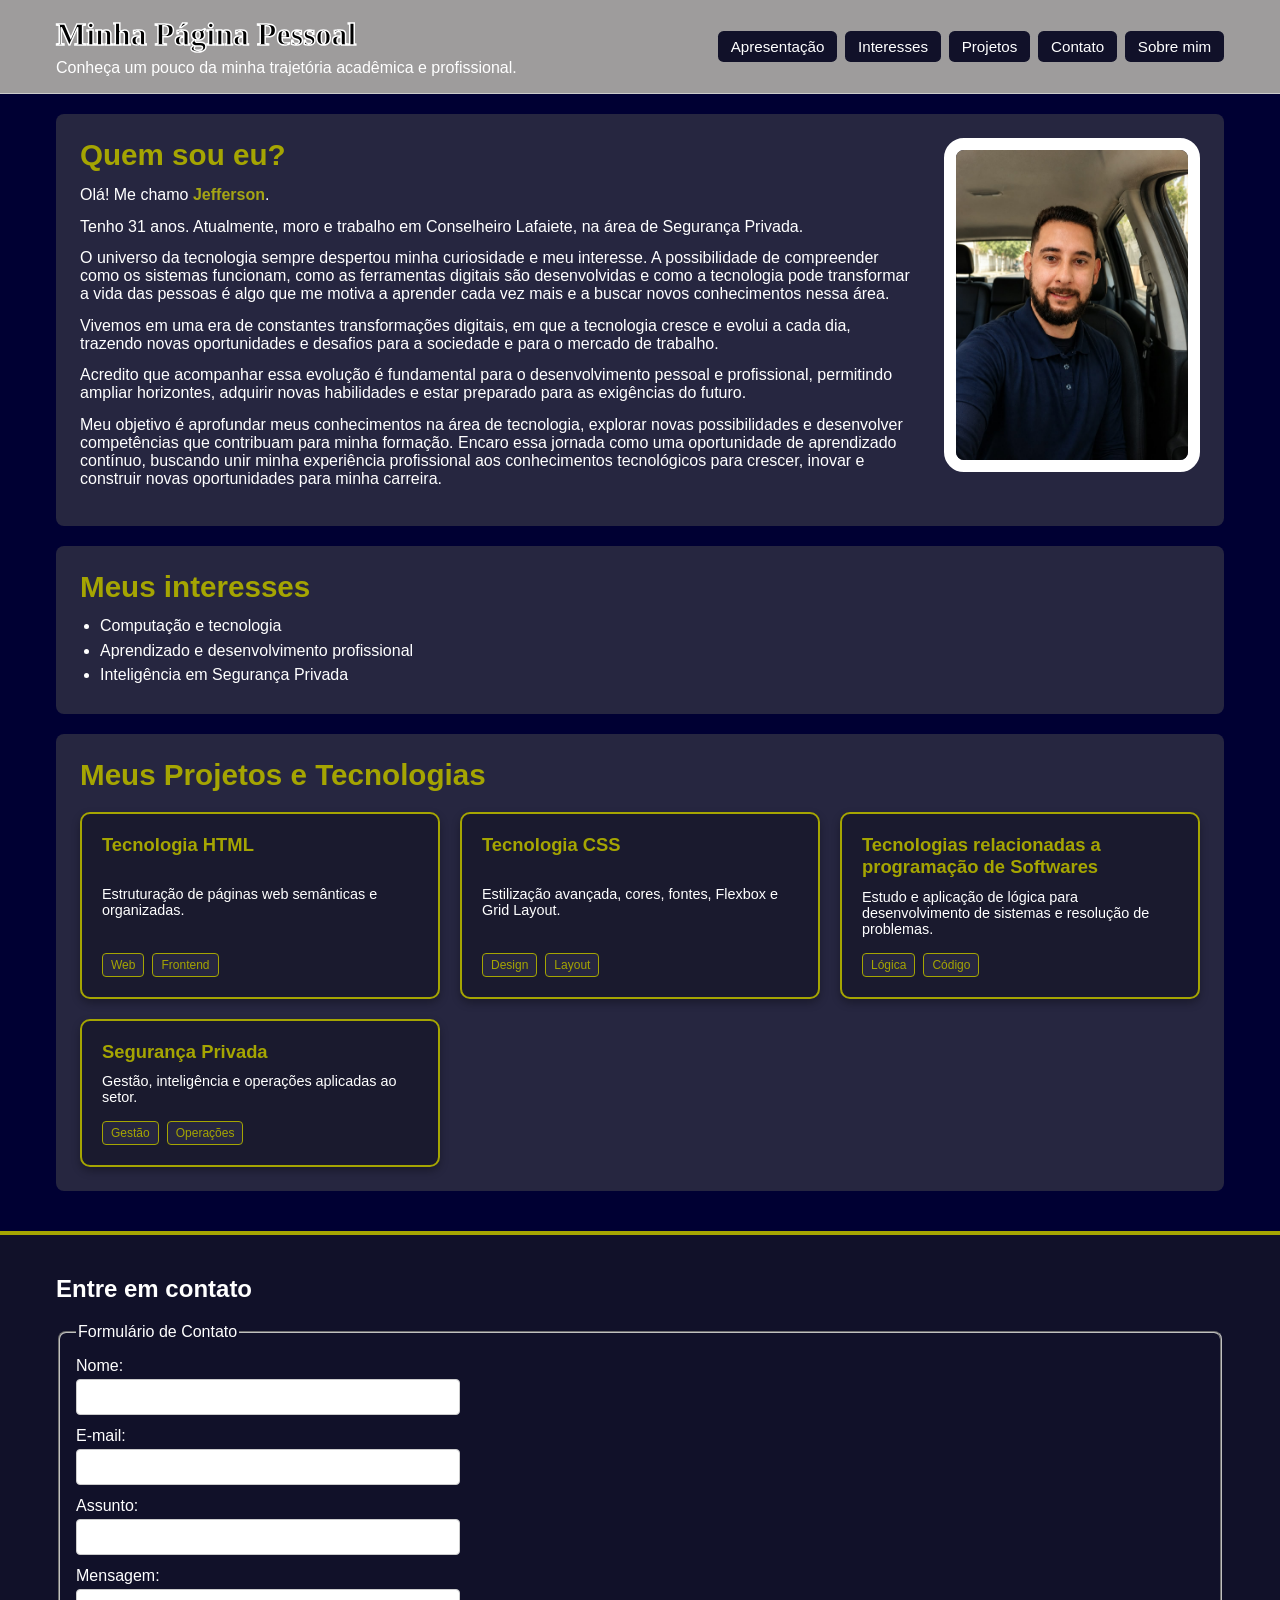
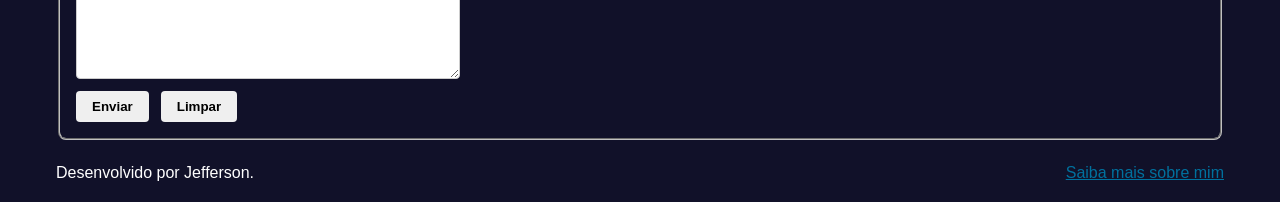
<file: index.html>
<!DOCTYPE html>
<html lang="pt-br">
<head>
    <link rel="stylesheet" href="style.css">
    <meta charset="UTF-8">
    <meta name="viewport" content="width=device-width, initial-scale=1.0">
    <title>Minha Página Pessoal</title>
</head>
<body>

    <header class="topo">
        <div class="container topo-conteudo">
            <div class="topo-identidade">
                <h1>Minha Página Pessoal</h1>
                <p>Conheça um pouco da minha trajetória acadêmica e profissional.</p>
            </div>

            <nav class="menu" aria-label="Navegação principal">
                <a href="#apresentacao">Apresentação</a>
                <a href="#hobbies">Interesses</a>
                <a href="#projetos">Projetos</a>
                <a href="#contato">Contato</a>
                <a href="sobre.html">Sobre mim</a>
            </nav>
        </div>
    </header>

    <main class="container conteudo-principal">
        <section id="apresentacao" class="secao apresentacao-box">
            <div class="apresentacao-texto">
                <h2>Quem sou eu?</h2>

                <p>Olá! Me chamo <span class="destaque">Jefferson</span>.</p>
                <p>Tenho 31 anos. Atualmente, moro e trabalho em Conselheiro Lafaiete, na área de Segurança Privada.</p>
                <p>O universo da tecnologia sempre despertou minha curiosidade e meu interesse. A possibilidade de compreender como os sistemas funcionam, como as ferramentas digitais são desenvolvidas e como a tecnologia pode transformar a vida das pessoas é algo que me motiva a aprender cada vez mais e a buscar novos conhecimentos nessa área.</p>
                <p>Vivemos em uma era de constantes transformações digitais, em que a tecnologia cresce e evolui a cada dia, trazendo novas oportunidades e desafios para a sociedade e para o mercado de trabalho.</p>
                <p>Acredito que acompanhar essa evolução é fundamental para o desenvolvimento pessoal e profissional, permitindo ampliar horizontes, adquirir novas habilidades e estar preparado para as exigências do futuro.</p>
                <p>Meu objetivo é aprofundar meus conhecimentos na área de tecnologia, explorar novas possibilidades e desenvolver competências que contribuam para minha formação. Encaro essa jornada como uma oportunidade de aprendizado contínuo, buscando unir minha experiência profissional aos conhecimentos tecnológicos para crescer, inovar e construir novas oportunidades para minha carreira.</p>
            </div>

            <div class="apresentacao-foto">
                <img src="img/jefferson.jpg.jpeg" alt="Foto pessoal de Jefferson">
            </div>
        </section>

        <section id="hobbies" class="secao">
            <h2>Meus interesses</h2>

            <ul>
                <li>Computação e tecnologia</li>
                <li>Aprendizado e desenvolvimento profissional</li>
                <li>Inteligência em Segurança Privada</li>
            </ul>
        </section>

        <section id="projetos" class="secao">
            <h2>Meus Projetos e Tecnologias</h2>

            <div class="container-cards">
                <article class="card">
                    <h3>Tecnologia HTML</h3>
                    <p>Estruturação de páginas web semânticas e organizadas.</p>
                    <div class="tags">
                        <span class="tag">Web</span>
                        <span class="tag">Frontend</span>
                    </div>
                </article>

                <article class="card">
                    <h3>Tecnologia CSS</h3>
                    <p>Estilização avançada, cores, fontes, Flexbox e Grid Layout.</p>
                    <div class="tags">
                        <span class="tag">Design</span>
                        <span class="tag">Layout</span>
                    </div>
                </article>

                <article class="card">
                    <h3>Tecnologias relacionadas a programação de Softwares</h3>
                    <p>Estudo e aplicação de lógica para desenvolvimento de sistemas e resolução de problemas.</p>
                    <div class="tags">
                        <span class="tag">Lógica</span>
                        <span class="tag">Código</span>
                    </div>
                </article>

                <article class="card">
                    <h3>Segurança Privada</h3>
                    <p>Gestão, inteligência e operações aplicadas ao setor.</p>
                    <div class="tags">
                        <span class="tag">Gestão</span>
                        <span class="tag">Operações</span>
                    </div>
                </article>
            </div>
        </section>
    </main>

    <footer class="rodape">
        <div class="container rodape-conteudo">
            <section id="contato" class="contato-box">
                <h2>Entre em contato</h2>

                <form>
                    <fieldset>
                        <legend>Formulário de Contato</legend>

                        <div class="campo-form">
                            <label for="nome">Nome:</label>
                            <input type="text" id="nome" name="nome" required>
                        </div>

                        <div class="campo-form">
                            <label for="email">E-mail:</label>
                            <input type="email" id="email" name="email" required>
                        </div>

                        <div class="campo-form">
                            <label for="assunto">Assunto:</label>
                            <input type="text" id="assunto" name="assunto">
                        </div>

                        <div class="campo-form">
                            <label for="mensagem">Mensagem:</label>
                            <textarea id="mensagem" name="mensagem" rows="4" required></textarea>
                        </div>

                        <div class="botoes-form">
                            <button type="submit">Enviar</button>
                            <button type="reset">Limpar</button>
                        </div>
                    </fieldset>
                </form>
            </section>

            <div class="rodape-creditos">
                <p>Desenvolvido por Jefferson.</p>
                <a href="sobre.html">Saiba mais sobre mim</a>
            </div>
        </div>
    </footer>

</body>
</html>
</file>
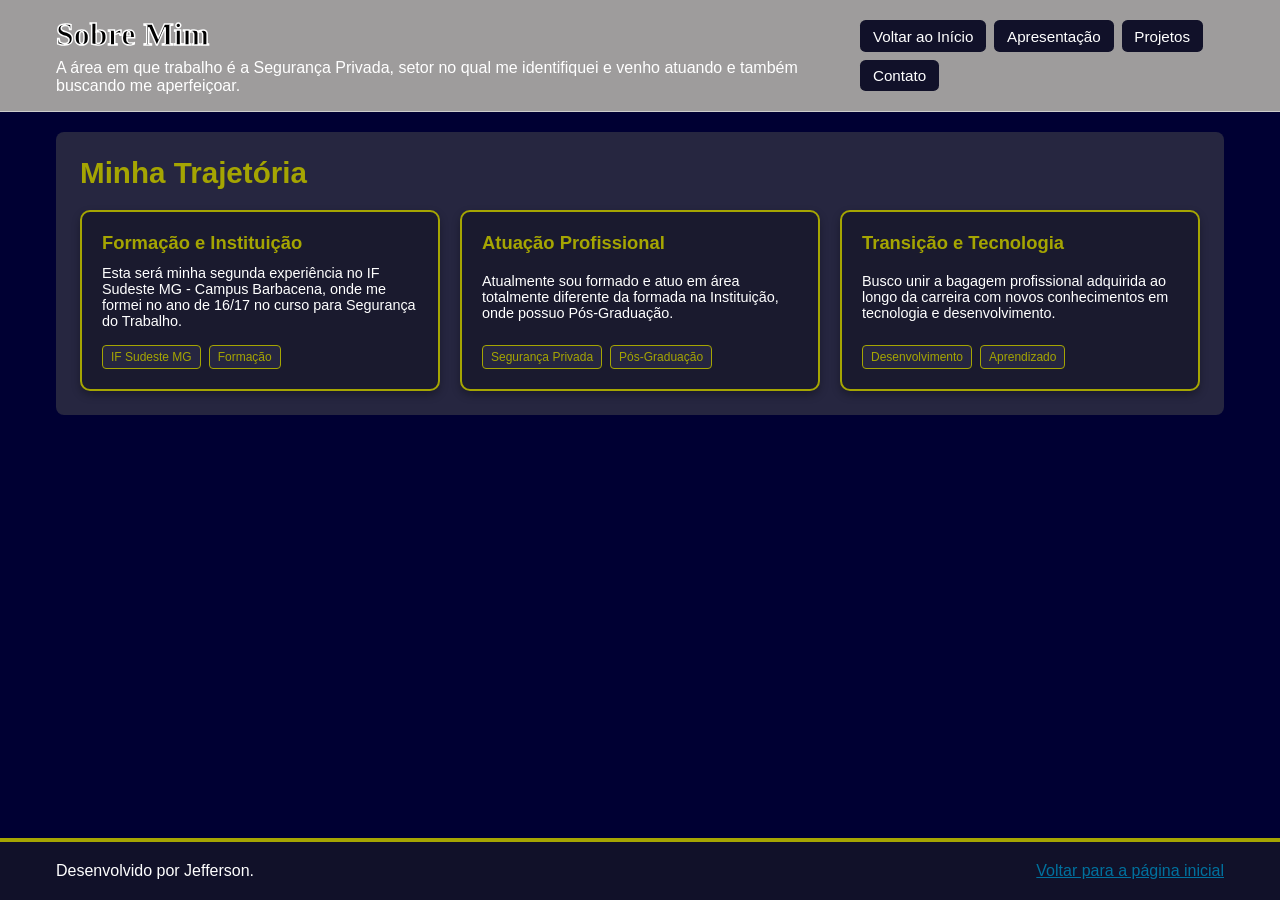
<file: sobre.html>
<!DOCTYPE html>
<html lang="pt-br">
<head>
    <link rel="stylesheet" href="style.css">
    <meta charset="UTF-8">
    <meta name="viewport" content="width=device-width, initial-scale=1.0">
    <title>Sobre Mim - Minha Página Pessoal</title>
</head>
<body>

    <header class="topo">
        <div class="container topo-conteudo">
            <div class="topo-identidade">
                <h1>Sobre Mim</h1>
                <p>A área em que trabalho é a Segurança Privada, setor no qual me identifiquei e venho atuando e também buscando me aperfeiçoar.</p>
            </div>

            <nav class="menu" aria-label="Navegação da página sobre">
                <a href="index.html">Voltar ao Início</a>
                <a href="index.html#apresentacao">Apresentação</a>
                <a href="index.html#projetos">Projetos</a>
                <a href="index.html#contato">Contato</a>
            </nav>
        </div>
    </header>

    <main class="container conteudo-principal">
        <section id="detalhes" class="secao">
            <h2>Minha Trajetória</h2>

            <div class="container-cards">
                <article class="card">
                    <h3>Formação e Instituição</h3>
                    <p>Esta será minha segunda experiência no IF Sudeste MG - Campus Barbacena, onde me formei no ano de 16/17 no curso para Segurança do Trabalho.</p>
                    <div class="tags">
                        <span class="tag">IF Sudeste MG</span>
                        <span class="tag">Formação</span>
                    </div>
                </article>

                <article class="card">
                    <h3>Atuação Profissional</h3>
                    <p>Atualmente sou formado e atuo em área totalmente diferente da formada na Instituição, onde possuo Pós-Graduação.</p>
                    <div class="tags">
                        <span class="tag">Segurança Privada</span>
                        <span class="tag">Pós-Graduação</span>
                    </div>
                </article>

                <article class="card">
                    <h3>Transição e Tecnologia</h3>
                    <p>Busco unir a bagagem profissional adquirida ao longo da carreira com novos conhecimentos em tecnologia e desenvolvimento.</p>
                    <div class="tags">
                        <span class="tag">Desenvolvimento</span>
                        <span class="tag">Aprendizado</span>
                    </div>
                </article>
            </div>
        </section>
    </main>

    <footer class="rodape">
        <div class="container rodape-conteudo">
            <div class="rodape-creditos">
                <p>Desenvolvido por Jefferson.</p>
                <a href="index.html">Voltar para a página inicial</a>
            </div>
        </div>
    </footer>

</body>
</html>
</file>
<file: style.css>
/* ==========================================
   1. PREPARAÇÃO E UNIDADES RELATIVAS
   ========================================== */
*,
*::before,
*::after {
    box-sizing: border-box;
}

html {
    font-size: 16px;
    scroll-behavior: smooth;
}

body {
    background-color: #000033;
    display: grid;
    min-height: 100vh;
    grid-template-areas:
        "header"
        "main"
        "footer";
    grid-template-rows: auto 1fr auto;
    margin: 0;
    padding: 0;
    overflow-x: hidden;
    font-family: 'Gill Sans', 'Gill Sans MT', Calibri, 'Trebuchet MS', sans-serif;
    color: #ffffff;
}

img {
    max-width: 100%;
    height: auto;
    display: block;
    border: 0.75rem solid #ffffff;
    border-radius: 1.25rem;
}

.container {
    width: 100%;
    max-width: 75rem; /* 1200px */
    margin: 0 auto;
    padding: 0 1rem;
}

/* ==========================================
   2. ESTILO BASE (MOBILE-FIRST: < 768px)
   ========================================== */
.topo {
    grid-area: header;
    background-color: #9e9c9c;
    padding: 1rem 0;
    border-bottom: 1px solid #cccccc;
}

.topo-conteudo {
    display: flex;
    flex-direction: column;
    gap: 1rem;
}

.topo-identidade h1 {
    margin: 0 0 0.4rem;
    color: #000000;
    font-family: 'Sedgwick Ave Display', cursive;
    font-size: 1.75rem;
    font-weight: 900;
    -webkit-text-stroke: 1.5px #ffffff;
}

.topo-identidade p {
    margin: 0;
    color: #ffffff;
    font-size: 1rem;
}

.menu {
    display: flex;
    flex-wrap: wrap;
    gap: 0.5rem;
}

.menu a {
    color: #ffffff;
    background-color: #111129;
    text-decoration: none;
    padding: 0.45rem 0.8rem;
    border-radius: 0.35rem;
    font-size: 0.95rem;
    transition: color 0.3s ease, background-color 0.3s ease;
}

.menu a:hover {
    color: rgb(165, 165, 2);
    background-color: #262640;
}

.conteudo-principal {
    grid-area: main;
    padding-top: 1.25rem;
    padding-bottom: 1.25rem;
}

.secao {
    background-color: #262640;
    padding: 1.25rem;
    margin-bottom: 1.25rem;
    border-radius: 0.5rem;
}

.secao h2 {
    margin-top: 0;
    margin-bottom: 0.85rem;
    color: rgb(165, 165, 2);
    font-family: Verdana, sans-serif;
    font-size: 1.5rem;
}

p {
    color: #ffffff;
    margin-top: 0;
    margin-bottom: 0.85rem;
}

a {
    color: rgb(0, 113, 158);
}

a:hover {
    color: rgb(165, 165, 2);
}

.destaque {
    color: rgb(165, 165, 20);
    font-weight: bold;
}

.apresentacao-box {
    display: flex;
    flex-direction: column;
    gap: 1.25rem;
}

.apresentacao-foto {
    display: flex;
    justify-content: center;
    width: 100%;
}

.apresentacao-foto img {
    width: 100%;
    max-width: 18rem;
}

ul {
    color: #ffffff;
    margin: 0;
    padding-left: 1.25rem;
}

ul li {
    margin-bottom: 0.4rem;
}

/* Cartões: 1 por linha em telas menores que 768px */
.container-cards {
    display: grid;
    grid-template-columns: 1fr;
    gap: 1.25rem;
    margin-top: 1.25rem;
}

.card {
    background-color: #1a1a2e;
    border: 2px solid rgb(165, 165, 2);
    border-radius: 0.625rem;
    padding: 1.25rem;
    box-shadow: 0 0.25rem 0.5rem rgba(0, 0, 0, 0.3);
    transition: transform 0.3s ease;
    display: flex;
    flex-direction: column;
    justify-content: space-between;
}

.card:hover {
    transform: translateY(-0.3rem);
}

.card h3 {
    color: rgb(165, 165, 2);
    font-family: Verdana, sans-serif;
    font-size: 1.15rem;
    margin-top: 0;
    margin-bottom: 0.65rem;
}

.card p {
    color: #ffffff;
    font-size: 0.9rem;
    margin-bottom: 0;
}

.tags {
    display: flex;
    gap: 0.5rem;
    margin-top: 1rem;
    flex-wrap: wrap;
}

.tag {
    background-color: #262640;
    color: rgb(165, 165, 2);
    font-size: 0.75rem;
    padding: 0.25rem 0.5rem;
    border-radius: 0.25rem;
    border: 1px solid rgb(165, 165, 2);
    font-family: Verdana, sans-serif;
}

/* Rodapé e formulário */
.rodape {
    grid-area: footer;
    background-color: #111129;
    color: #ffffff;
    padding: 1.25rem 0;
    border-top: 4px solid rgb(165, 165, 2);
}

.rodape-conteudo {
    display: flex;
    flex-direction: column;
    gap: 1.5rem;
}

fieldset {
    color: #ffffff;
    border-radius: 0.5rem;
    padding: 1rem;
}

.campo-form {
    margin-bottom: 0.75rem;
}

.campo-form label {
    display: block;
    margin-bottom: 0.25rem;
}

input,
textarea {
    width: 100%;
    max-width: 100%;
    display: block;
    padding: 0.5rem;
    border-radius: 0.25rem;
    border: 1px solid #cccccc;
    font-family: inherit;
    font-size: 1rem;
}

.botoes-form {
    display: flex;
    flex-wrap: wrap;
    gap: 0.75rem;
    margin-top: 0.5rem;
}

button {
    padding: 0.5rem 1rem;
    border-radius: 0.25rem;
    border: none;
    cursor: pointer;
    font-weight: bold;
}

.rodape-creditos {
    display: flex;
    flex-direction: column;
    gap: 0.5rem;
}

.rodape-creditos p {
    margin: 0;
}

/* ==========================================
   3. MEDIA QUERIES (MOBILE-FIRST)
   ========================================== */

/* 768px a 1023px -> 2 cartões por linha */
@media (min-width: 768px) {
    .secao {
        padding: 1.5rem;
    }

    .secao h2 {
        font-size: 1.85rem;
    }

    .apresentacao-box {
        flex-direction: row;
        align-items: flex-start;
        gap: 2rem;
    }

    .apresentacao-texto {
        flex: 1;
    }

    .apresentacao-foto {
        flex: 0 0 16rem;
        justify-content: flex-end;
    }

    input,
    textarea {
        max-width: 24rem;
    }

    .container-cards {
        grid-template-columns: repeat(2, 1fr);
    }

    .rodape-creditos {
        flex-direction: row;
        justify-content: space-between;
        align-items: center;
    }
}

/* >= 1024px -> 3 ou mais cartões por linha */
@media (min-width: 1024px) {
    .topo-conteudo {
        flex-direction: row;
        justify-content: space-between;
        align-items: center;
    }

    .topo-identidade h1 {
        font-size: 2rem;
    }

    .container-cards {
        grid-template-columns: repeat(3, 1fr);
    }
}
</file>
